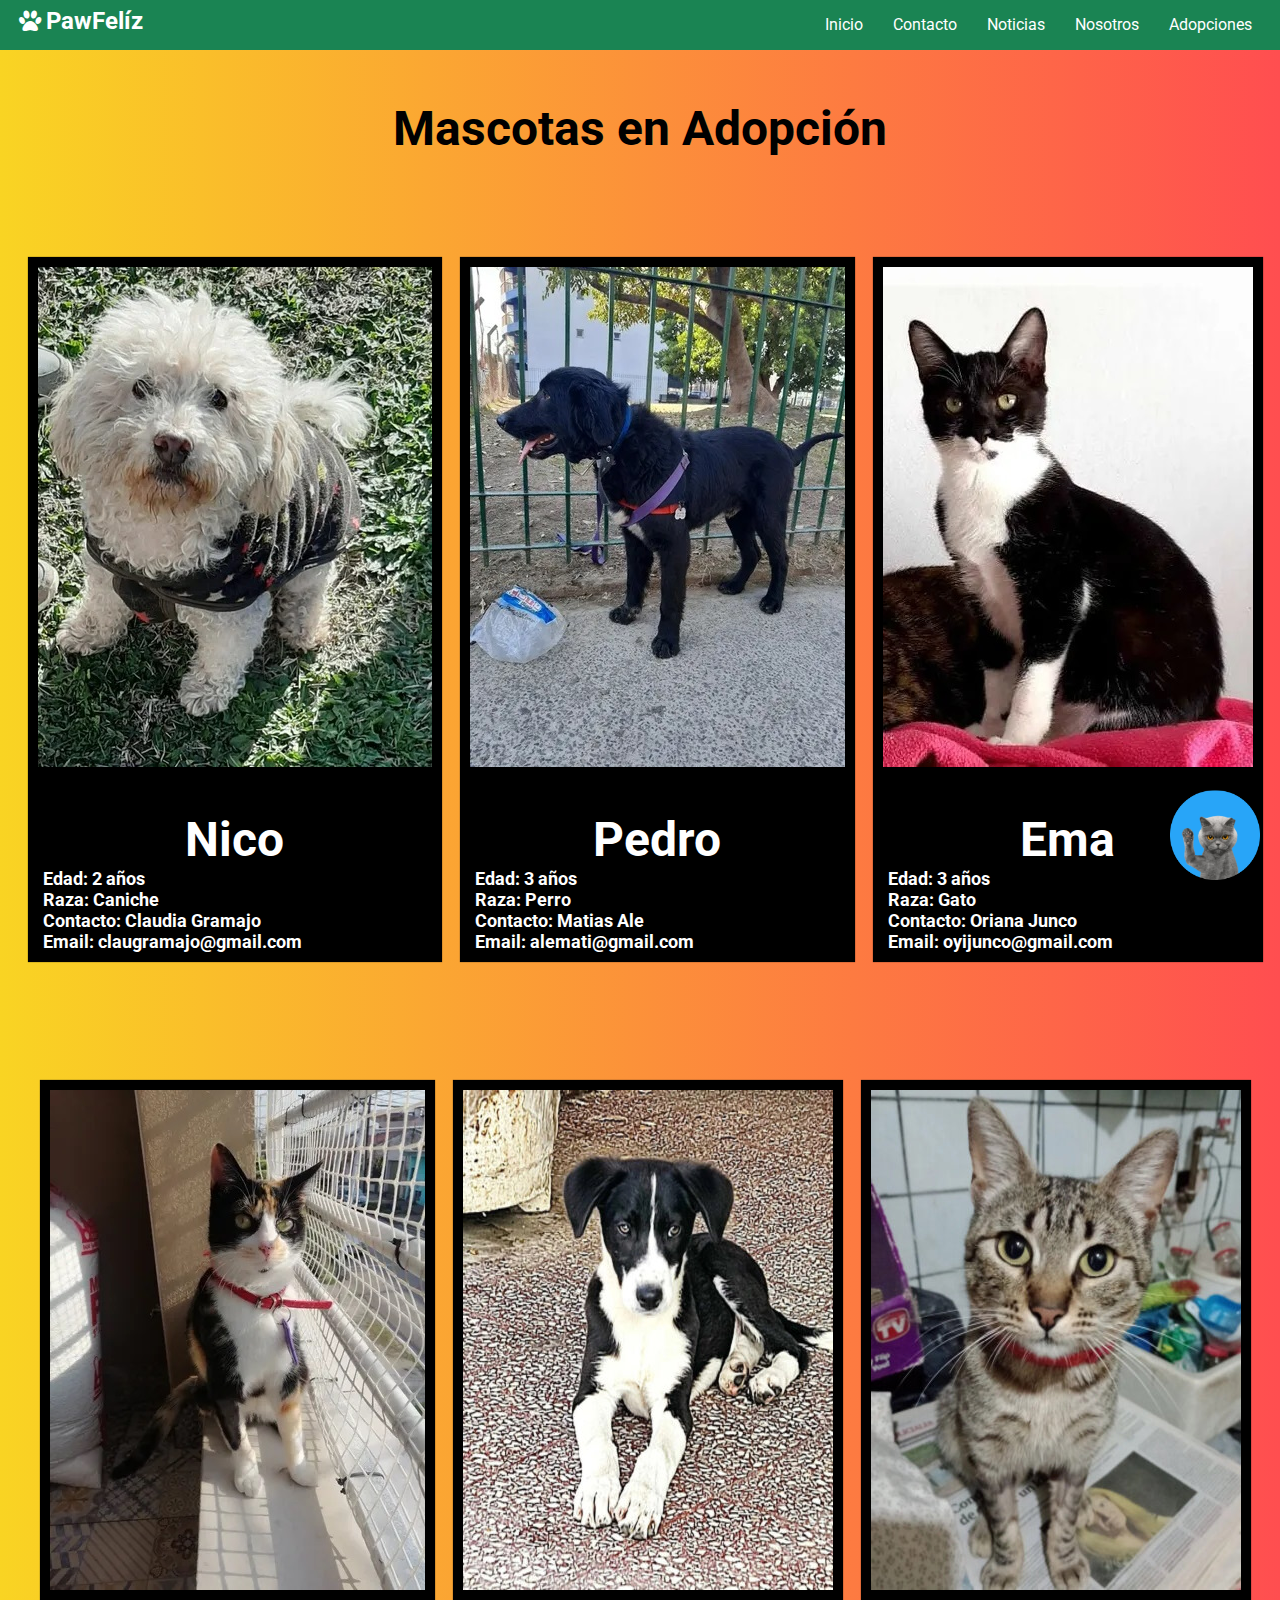
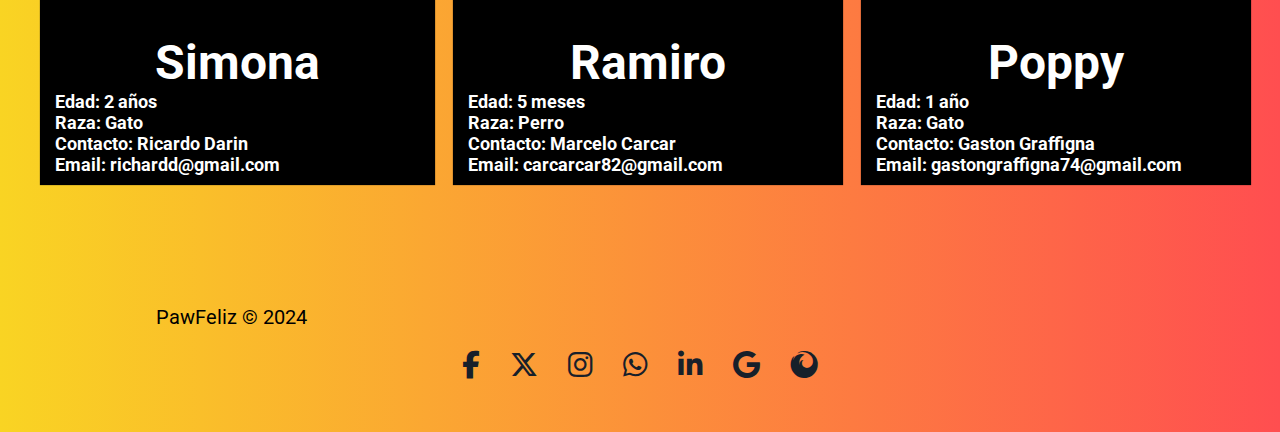
<file: grupo04_pawfeliz-master/adopciones.html>
<!DOCTYPE html>
<html lang="es">
<head>
    <meta charset="UTF-8">
    <meta http-equiv="X-UA-Compatible" content="IE=edge">
    <meta name="viewport" content="width=device-width, initial-scale=1.0">
    <link rel="stylesheet" href="https://cdnjs.cloudflare.com/ajax/libs/font-awesome/6.5.0/css/all.min.css">
    <link rel="stylesheet" href="css/estilo.css">
    <link rel="stylesheet" href="css/menu.css">
    <link rel="stylesheet" href="css/fontello.css">
    <link rel="stylesheet" href="css/adopcion.css">
    <link rel="stylesheet" href="css/footer.css">
    <title>Adopciones</title>
</head>
<body>
    <header>
        <div class="contenido">
            <h1 class="icon-paw">PawFelíz</h1>
            <input type="checkbox" id="btn-menu">
            <label class="icon-menu" for="btn-menu"></label>
            <nav class="menu">
                <ul>
                    <li><a href="index.html">Inicio</a></li>
                    <li><a href="contacto.html">Contacto</a></li>
                    <li><a href="comprar.html">Noticias</a></li>
                    <li><a href="nosotros.html">Nosotros</a></li>
                    <li><a href="adopciones.html">Adopciones</a></li>
                </ul>
            </nav>
        </div>
    </header>
    <div>
        <h2>Mascotas en Adopción</h2>
    </div>
    <main></main>
  
    <script src="api/script.js"></script>

    <style>
        .chatbot-container {
        position: fixed;
        bottom: 20px;
        right: 20px;
        z-index: 1000;
        display: flex;
        flex-direction: column;
        align-items: flex-end;
    }

    .chatbot-icon {
        width: 90px;
        height: 90px;
        background: url('imagenes/gatitochatbot.png') no-repeat center;
        background-size: contain;
        cursor: pointer;
    }

    .chatbot-iframe {
        width: 450px;
        height: 430px;
        display: none;
        border: none;
        autoline: none;
        position: relative;
    }

    .close-chatbot {
        display: none;
        position: absolute;
        top: 10px;
        right: 10px;
        background: #ff9800;
        border: none;
        color: #fff;
        padding: 5px 10px;
        cursor: pointer;
        font-size: 16px;
        border-radius: 5px;
    }

    .chatbot-container.expanded .chatbot-iframe {
        display: block;
    }

    .chatbot-container.expanded .chatbot-icon {
        display: none;
    }

    .chatbot-container.expanded .close-chatbot {
        display: block;
    }

    </style>

    <div class="chatbot-container">
        <div class="chatbot-icon" onclick="toggleChatbot()"></div>
        <iframe
                class="chatbot-iframe"
                allow="microphone;"
                src="https://console.dialogflow.com/api-client/demo/embedded/af4e545c-d406-4a25-af26-d23cec7442c5">
        </iframe>
        <button class="close-chatbot" onclick="toggleChatbot()">Cerrar</button>
    </div>

    <script src="js/chatbot.js"></script>
    
    <footer>
        <div class="contenedor">
            <p class="copy">PawFeliz &copy; 2024</p>
            <div class="redes">
                <ul>
                    <li><a href="#"><i class="fab fa-facebook-f"></i></a></li>
                    <li><a href="#"><i class="fab fa-x-twitter"></i></a></li> <!-- Nuevo ícono de Twitter -->
                    <li><a href="#"><i class="fab fa-instagram"></i></a></li>
                    <li><a href="#"><i class="fab fa-whatsapp"></i></a></li>
                    <li><a href="#"><i class="fab fa-linkedin-in"></i></a></li>
                    <li><a href="#"><i class="fab fa-google"></i></a></li>
                    <li><a href="#"><i class="fab fa-firefox"></i></a></li>
                </ul>
            </div>
        </div>
    </footer>
</body>
</html>
</file>
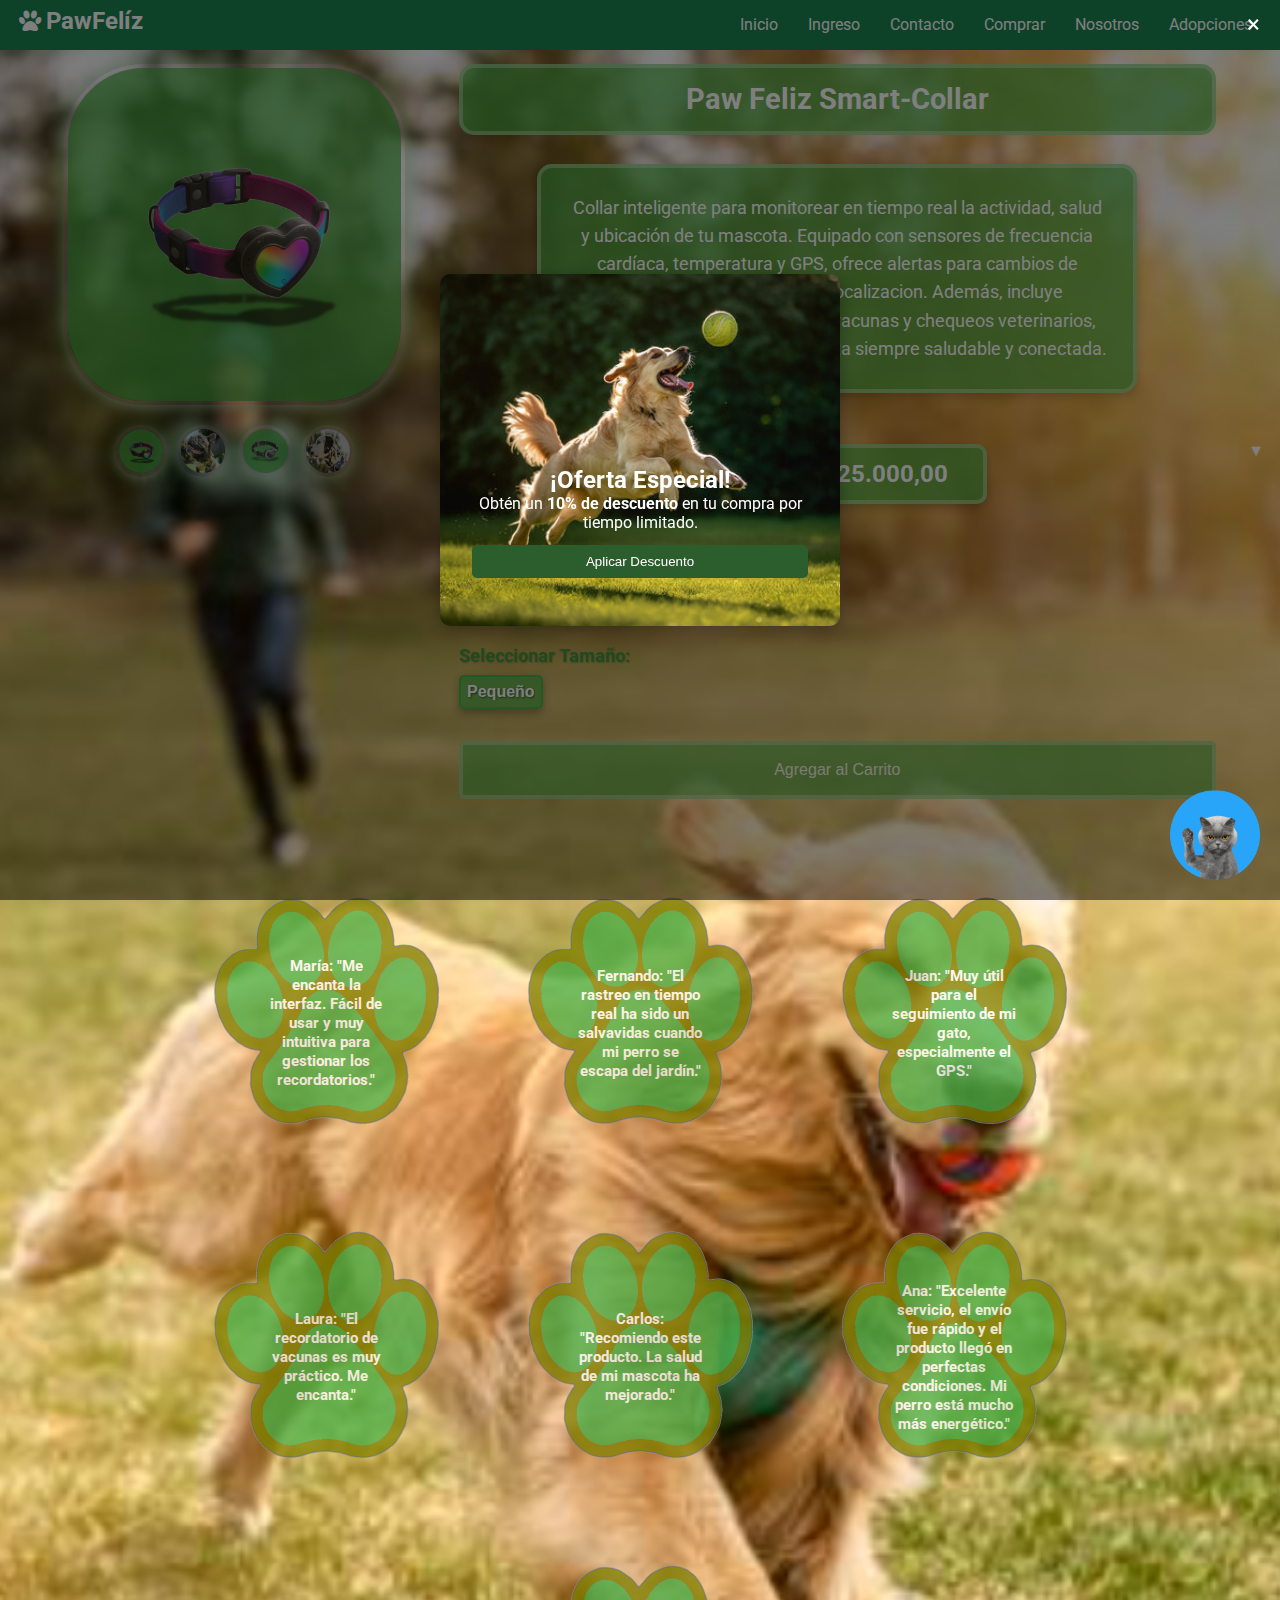
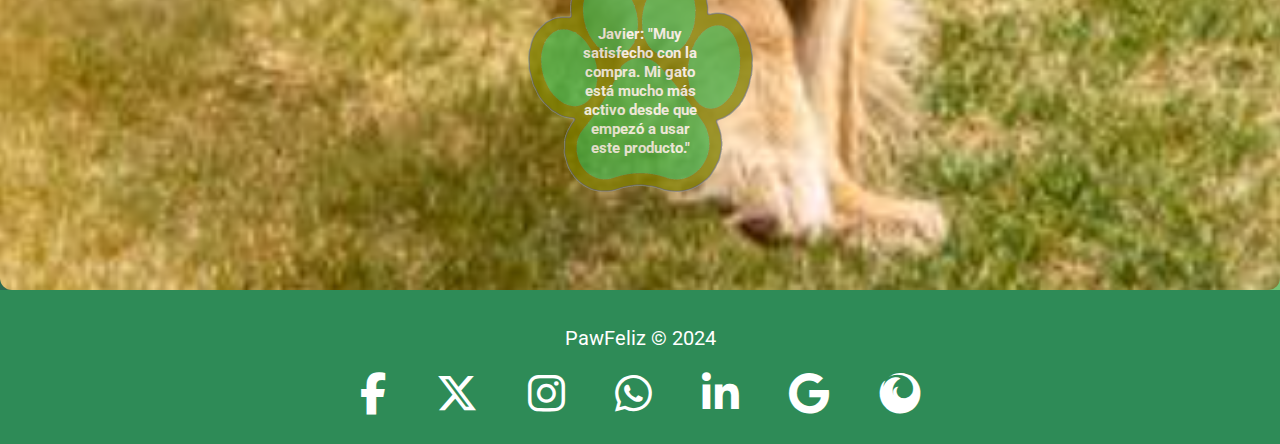
<file: grupo04_pawfeliz-master/comprar.html>
<!DOCTYPE html>
<html lang="en">
  <head>
    <meta charset="UTF-8" />
    <meta http-equiv="X-UA-Compatible" content="IE=edge" />
    <meta name="viewport" content="width=device-width, initial-scale=1.0" />
    <link
      rel="stylesheet"
      href="https://cdnjs.cloudflare.com/ajax/libs/font-awesome/6.5.0/css/all.min.css"
    />
    <link rel="stylesheet" href="css/estilo.css" />
    <link rel="stylesheet" href="css/menu.css" />
    <link rel="stylesheet" href="css/fontello.css" />
    <link rel="stylesheet" href="css/comprar.css" />
    <!-- pagina de noticias reemplazada cambios-->
    <link rel="stylesheet" href="css/footer.css" />

    <title>Comprar</title>
  </head>
  <body>
    <header>
      <div class="contenido">
        <h1 class="icon-paw">PawFelíz</h1>
        <input type="checkbox" id="btn-menu" />
        <label class="icon-menu" for="btn-menu"></label>
        <nav class="menu">
          <ul>
            <li><a href="index.html">Inicio</a></li>
            <li><a href="ingreso.html">Ingreso</a></li>
            <li><a href="contacto.html">Contacto</a></li>
            <li><a href="Comprar.html">Comprar</a></li>
            <li><a href="nosotros.html">Nosotros</a></li>
            <li><a href="adopciones.html">Adopciones</a></li>
          </ul>
        </nav>
      </div>
    </header>

    <main>
      <section class="product">
        <div class="product-image">
          <!--imagen central y thumbnails -->
          <img
            class="img1"
            id="main-image"
            src="imagenes/SmartCollar.png"
            alt="foto1"
          />
          <div id="image-modal" class="modal">
            <span class="close-button">&times;</span>
            <img
              id="modal-image"
              class="modal-content"
              alt="Imagen ampliada del producto"
            />
          </div>
          <div class="thumbnail-container">
            <img
              class="thumbnail"
              src="imagenes/SmartCollar.png"
              alt="thumbnail1"
            />
            <img
              class="thumbnail"
              src="imagenes/SmartcollarAmarillo.png"
              alt="thumbnail2"
            />
            <img
              class="thumbnail"
              src="imagenes/SmartCollar2.png"
              alt="thumbnail3"
            />
            <img
              class="thumbnail"
              src="imagenes/SmartcollarAzul.png"
              alt="thumbnail4"
            />
          </div>
        </div>

        <!-- Ventana popup de descuento-->
        <div id="discount-modal" class="modal">
          <div class="modal-content-discount">
            <span class="close-button">&times;</span>
            <h2>¡Oferta Especial!</h2>
            <p>
              Obtén un <strong>10% de descuento</strong> en tu compra por tiempo
              limitado.
            </p>
            <button id="apply-discount" class="confirm-button">
              <!-- boton que devuelve una confirmacion -->
              Aplicar Descuento
            </button>
          </div>
        </div>

        <div class="product-details">
          <!-- titlo y descripcion del producto a vender -->
          <h2>Paw Feliz Smart-Collar</h2>
          <p class="product-description">
            Collar inteligente para monitorear en tiempo real la actividad,
            salud y ubicación de tu mascota. Equipado con sensores de frecuencia
            cardíaca, temperatura y GPS, ofrece alertas para cambios de apetito,
            signos vitales y geolocalizacion. Además, incluye recordatorios
            automáticos para vacunas y chequeos veterinarios, ayudando a
            mantener a tu mascota siempre saludable y conectada.
          </p>
          <div class="price">Precio: $125.000,00</div>

          <!-- Selección de Color (cada seleccion cambia la imagen grande)-->
          <div class="color-selection">
            <label for="colors">Seleccionar Color:</label>
            <div class="color-options">
              <button
                class="color-option"
                style="background-color: rgb(94, 82, 82)"
                data-color="gris"
                aria-label="Seleccionar color Gris"
              ></button>
              <button
                class="color-option"
                style="background-color: rgb(155, 59, 158)"
                data-color="mix"
                aria-label="Seleccionar color Mix"
              ></button>
              <button
                class="color-option"
                style="background-color: rgb(250, 253, 70)"
                data-color="amarillo"
                aria-label="Seleccionar color Amarillo"
              ></button>
              <button
                class="color-option"
                style="background-color: rgb(15, 94, 240)"
                data-color="azul"
                aria-label="Seleccionar color Azul"
              ></button>
            </div>
          </div>

          <!-- Selección de Tamaño -->
          <div class="size-selection">
            <label for="sizes">Seleccionar Tamaño:</label>
            <div class="select-container">
              <select id="sizes">
                <option value="pequeño">Pequeño</option>
                <option value="mediano">Mediano</option>
                <option value="grande">Grande</option>
              </select>
            </div>
          </div>

          <!-- Botón de Agregar al Carrito (dispara ventana de confirmacion de compra)-->
          <button class="add-to-cart">Agregar al Carrito</button>

          <!-- Ventana Modal form para cargar datos y resumen de compra y calculo de envio por prov-->
          <div id="cart-modal" class="modal">
            <div class="modal-content-cart">
              <span class="close-button">&times;</span>
              <h2>Resumen de Compra</h2>
              <p>Total: $125.000,00</p>

              <!-- Formulario de Envío -->
              <form id="shipping-form">
                <label for="province">Provincia:</label>
                <input type="text" id="province" name="province" required />

                <label for="zone">Zona:</label>
                <input type="text" id="zone" name="zone" required />

                <label for="locality">Localidad:</label>
                <input type="text" id="locality" name="locality" required />

                <label for="cp">Código Postal:</label>
                <input type="text" id="cp" name="cp" required />

                <label for="phone">Teléfono:</label>
                <input type="text" id="phone" name="phone" required />

                <!-- Métodos de Pago -->
                <h3>Método de Pago</h3>
                <div class="payment-methods">
                  <img
                    src="imagenes/visa.png"
                    alt="Método de pago: Visa"
                    class="payment-thumbnail"
                  />
                  <img
                    src="imagenes/mastercard.png"
                    alt="Método de pago: MasterCard"
                    class="payment-thumbnail"
                  />
                  <img
                    src="imagenes/paypal.png"
                    alt="Método de pago: PayPal"
                    class="payment-thumbnail"
                  />
                  <img
                    src="imagenes/transferencia.png"
                    alt="Método de pago: Transferencia bancaria"
                    class="payment-thumbnail"
                  />
                </div>

                <button type="submit" class="confirm-button">
                  Confirmar Compra
                </button>
                <p></p>
              </form>
            </div>
          </div>
        </div>
      </section>

      <!-- reviews de clientes -->
      <div class="customer-reviews">
        <div class="review-container">
          <div class="review">
            <div class="review-text">
              <p>
                <strong>María:</strong> "Me encanta la interfaz. Fácil de usar y
                muy intuitiva para gestionar los recordatorios."
              </p>
            </div>
          </div>

          <div class="review">
            <div class="review-text">
              <p>
                <strong>Fernando:</strong> "El rastreo en tiempo real ha sido un
                salvavidas cuando mi perro se escapa del jardín."
              </p>
            </div>
          </div>

          <div class="review">
            <div class="review-text">
              <p>
                <strong>Juan:</strong> "Muy útil para el seguimiento de mi gato,
                especialmente el GPS."
              </p>
            </div>
          </div>
          <div class="review">
            <div class="review-text">
              <p>
                <strong>Laura:</strong> "El recordatorio de vacunas es muy
                práctico. Me encanta."
              </p>
            </div>
          </div>
          <div class="review">
            <div class="review-text">
              <p>
                <strong>Carlos:</strong> "Recomiendo este producto. La salud de
                mi mascota ha mejorado."
              </p>
            </div>
          </div>
          <div class="review">
            <div class="review-text">
              <p>
                <strong>Ana:</strong> "Excelente servicio, el envío fue rápido y
                el producto llegó en perfectas condiciones. Mi perro está mucho
                más energético."
              </p>
            </div>
          </div>

          <div class="review">
            <div class="review-text">
              <p>
                <strong>Javier:</strong> "Muy satisfecho con la compra. Mi gato
                está mucho más activo desde que empezó a usar este producto."
              </p>
            </div>
          </div>
        </div>
      </div>
    </main>

    <style>
      .chatbot-container {
        position: fixed;
        bottom: 20px;
        right: 20px;
        z-index: 1000;
        display: flex;
        flex-direction: column;
        align-items: flex-end;
      }

      .chatbot-icon {
        width: 90px;
        height: 90px;
        background: url("imagenes/gatitochatbot.png") no-repeat center;
        background-size: contain;
        cursor: pointer;
      }

      .chatbot-iframe {
        width: 450px;
        height: 430px;
        display: none;
        border: none;
        autoline: none;
        position: relative;
      }

      .close-chatbot {
        display: none;
        position: absolute;
        top: 10px;
        right: 10px;
        background: #ff9800;
        border: none;
        color: #fff;
        padding: 5px 10px;
        cursor: pointer;
        font-size: 16px;
        border-radius: 5px;
      }

      .chatbot-container.expanded .chatbot-iframe {
        display: block;
      }

      .chatbot-container.expanded .chatbot-icon {
        display: none;
      }

      .chatbot-container.expanded .close-chatbot {
        display: block;
      }
    </style>

    <div class="chatbot-container">
      <div class="chatbot-icon" onclick="toggleChatbot()"></div>
      <iframe
        class="chatbot-iframe"
        allow="microphone;"
        src="https://console.dialogflow.com/api-client/demo/embedded/af4e545c-d406-4a25-af26-d23cec7442c5"
      >
      </iframe>
      <button class="close-chatbot" onclick="toggleChatbot()">Cerrar</button>
    </div>

    <footer class="footer-compras">
      <div class="contenedor">
        <p class="copy">PawFeliz &copy; 2024</p>
        <div class="redes">
          <ul>
            <li>
              <a href="#"><i class="fab fa-facebook-f"></i></a>
            </li>
            <li>
              <a href="#"><i class="fab fa-x-twitter"></i></a>
            </li>
            <li>
              <a href="#"><i class="fab fa-instagram"></i></a>
            </li>
            <li>
              <a href="#"><i class="fab fa-whatsapp"></i></a>
            </li>
            <li>
              <a href="#"><i class="fab fa-linkedin-in"></i></a>
            </li>
            <li>
              <a href="#"><i class="fab fa-google"></i></a>
            </li>
            <li>
              <a href="#"><i class="fab fa-firefox"></i></a>
            </li>
          </ul>
        </div>
      </div>
    </footer>
  </body>
  <script src="js/chatbot.js"></script>
  <script src="js/comprar.js"></script>
  
</html>
</file>
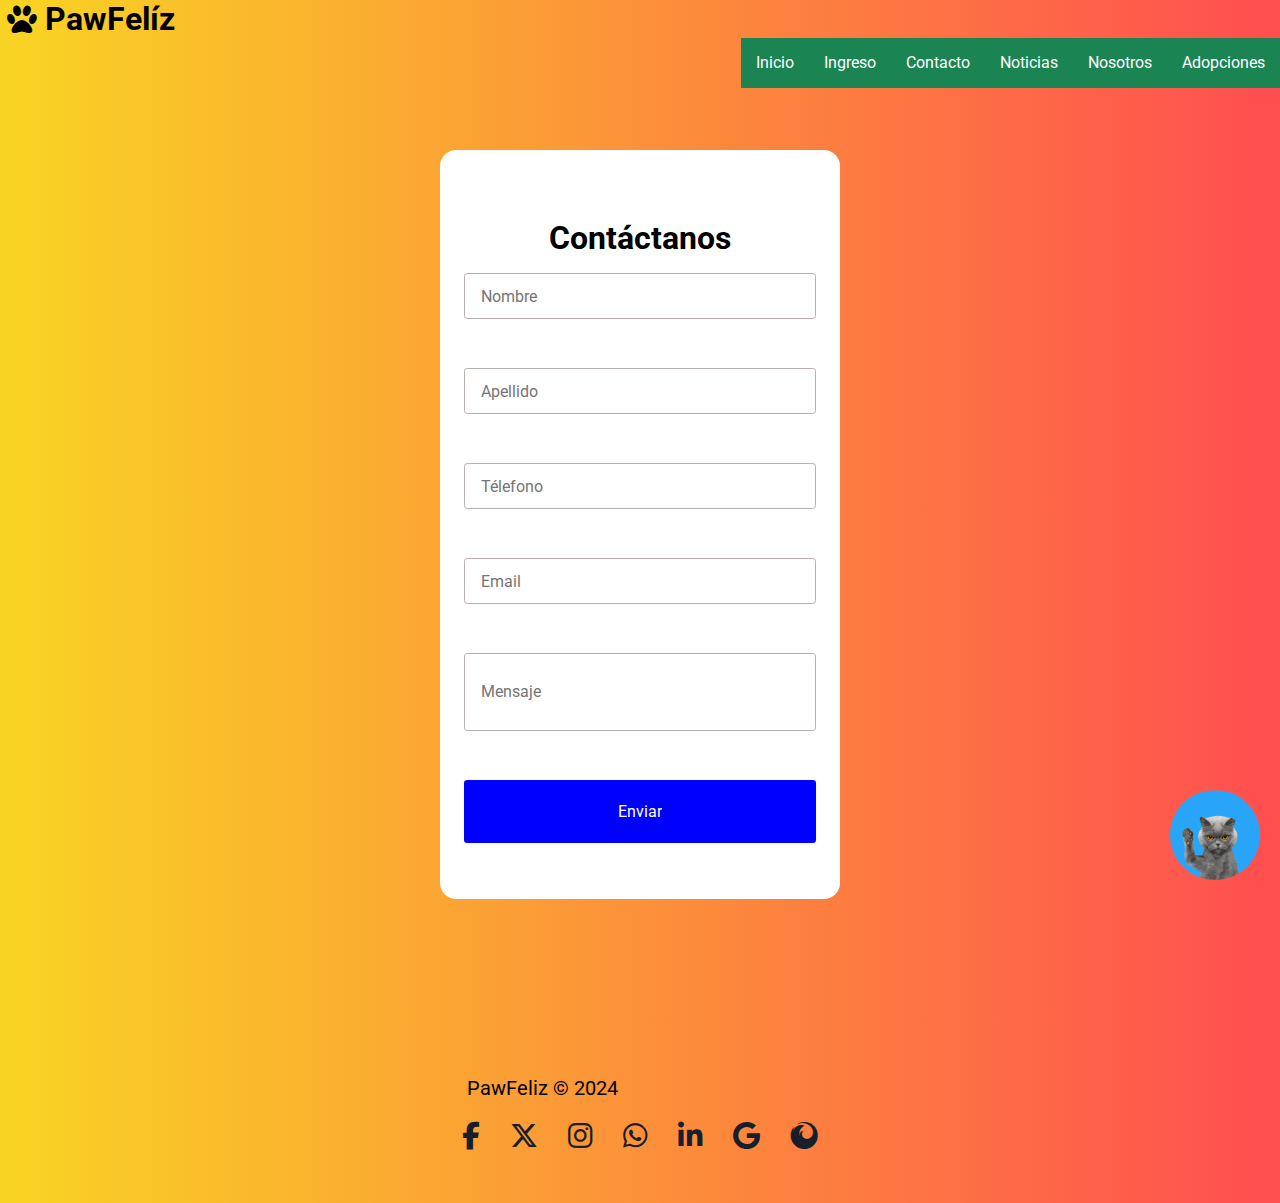
<file: grupo04_pawfeliz-master/contacto.html>
<!DOCTYPE html>
<html lang="es">
<head>
    <meta charset="UTF-8">
    <meta http-equiv="X-UA-Compatible" content="IE=edge">
    <meta name="viewport" content="width=device-width, initial-scale=1.0">
    <link rel="stylesheet" href="https://cdnjs.cloudflare.com/ajax/libs/font-awesome/6.5.0/css/all.min.css">
    <link rel="stylesheet" href="css/contacto.css">
    <link rel="stylesheet" href="css/menu.css">
    <link rel="stylesheet" href="css/fontello.css">

    <link rel="stylesheet" href="css/footer.css">
    <title>Contacto</title>
</head>
<body>
    <header>
        <div class="contenido">
            <h1 class="icon-paw">PawFelíz</h1>
            <input type="checkbox" id="btn-menu">
            <label class="icon-menu" for="btn-menu"></label>
            <nav class="menu">
                <ul>
                    <li><a href="index.html">Inicio</a></li>
                    <li><a href="ingreso.html">Ingreso</a></li>
                    <li><a href="contacto.html">Contacto</a></li>
                    <li><a href="comprar.html">Noticias</a></li>
                    <li><a href="nosotros.html">Nosotros</a></li>
                    <li><a href="adopciones.html">Adopciones</a></li>
                </ul>
            </nav>
        </div>
    </header>

    <main>
        <form id="form" class="form" action="https://formspree.io/f/mjvzggpn" method="POST">
            <div class="form__container">
                <h2 class="form__title">Contáctanos</h2>
                <input name="nombre" required id="nombre" type="text" class="form__input" placeholder="Nombre">
                <p class="text-danger d-none" id="alertNombre"></p>
            </div>
            <div class="form__container">
                <input name="apellido" required id="apellido" type="text" class="form__input" placeholder="Apellido">
                <p class="text-danger d-none" id="alertApellido"></p>
            </div>
            <div class="form__container">
                <input class="form__input" type="text" name="telefono" placeholder="Télefono" id="telefono" autocomplete="off">
                <p class="text-danger d-none" id="alertTelefono"></p>
            </div>
            <div class="form__container">
                <input name="email" required id="email" type="email" class="form__input" placeholder="Email">
                    <p class="text-danger d-none" id="alertEmail"></p>
            </div>
            <div class="form__container">
                <input name="mensaje" required id="mensaje" type="mensaje" class="form__input form__input--message" placeholder="Mensaje">
                    <p class="text-danger d-none" id="alertMensaje"></p>
            </div>            
            <div class="form__cta">
                <input type="submit" value="Enviar" class="form__cta">
            </div>
        </form>
        <div class="alert-success d-none" id="alertSuccess"></div>

    </main>


    <style>
        .chatbot-container {
        position: fixed;
        bottom: 20px;
        right: 20px;
        z-index: 1000;
        display: flex;
        flex-direction: column;
        align-items: flex-end;
    }

    .chatbot-icon {
        width: 90px;
        height: 90px;
        background: url('imagenes/gatitochatbot.png') no-repeat center;
        background-size: contain;
        cursor: pointer;
    }

    .chatbot-iframe {
        width: 450px;
        height: 430px;
        display: none;
        border: none;
        autoline: none;
        position: relative;
    }

    .close-chatbot {
        display: none;
        position: absolute;
        top: 10px;
        right: 10px;
        background: #ff9800;
        border: none;
        color: #fff;
        padding: 5px 10px;
        cursor: pointer;
        font-size: 16px;
        border-radius: 5px;
    }

    .chatbot-container.expanded .chatbot-iframe {
        display: block;
    }

    .chatbot-container.expanded .chatbot-icon {
        display: none;
    }

    .chatbot-container.expanded .close-chatbot {
        display: block;
    }

    </style>

    <div class="chatbot-container">
        <div class="chatbot-icon" onclick="toggleChatbot()"></div>
        <iframe
                class="chatbot-iframe"
                allow="microphone;"
                src="https://console.dialogflow.com/api-client/demo/embedded/af4e545c-d406-4a25-af26-d23cec7442c5">
        </iframe>
        <button class="close-chatbot" onclick="toggleChatbot()">Cerrar</button>
    </div>

    <script src="js/chatbot.js"></script>


    <footer>
        <div class="contenedor">
            <p class="copy">PawFeliz &copy; 2024</p>
            <div class="redes">
                <ul>
                    <li><a href="#"><i class="fab fa-facebook-f"></i></a></li>
                    <li><a href="#"><i class="fab fa-x-twitter"></i></a></li> <!-- Nuevo ícono de Twitter -->
                    <li><a href="#"><i class="fab fa-instagram"></i></a></li>
                    <li><a href="#"><i class="fab fa-whatsapp"></i></a></li>
                    <li><a href="#"><i class="fab fa-linkedin-in"></i></a></li>
                    <li><a href="#"><i class="fab fa-google"></i></a></li>
                    <li><a href="#"><i class="fab fa-firefox"></i></a></li>
                </ul>
            </div>
        </div>
    </footer>
        <script src="js/formulario.js"></script>
</body>
</html>
</file>
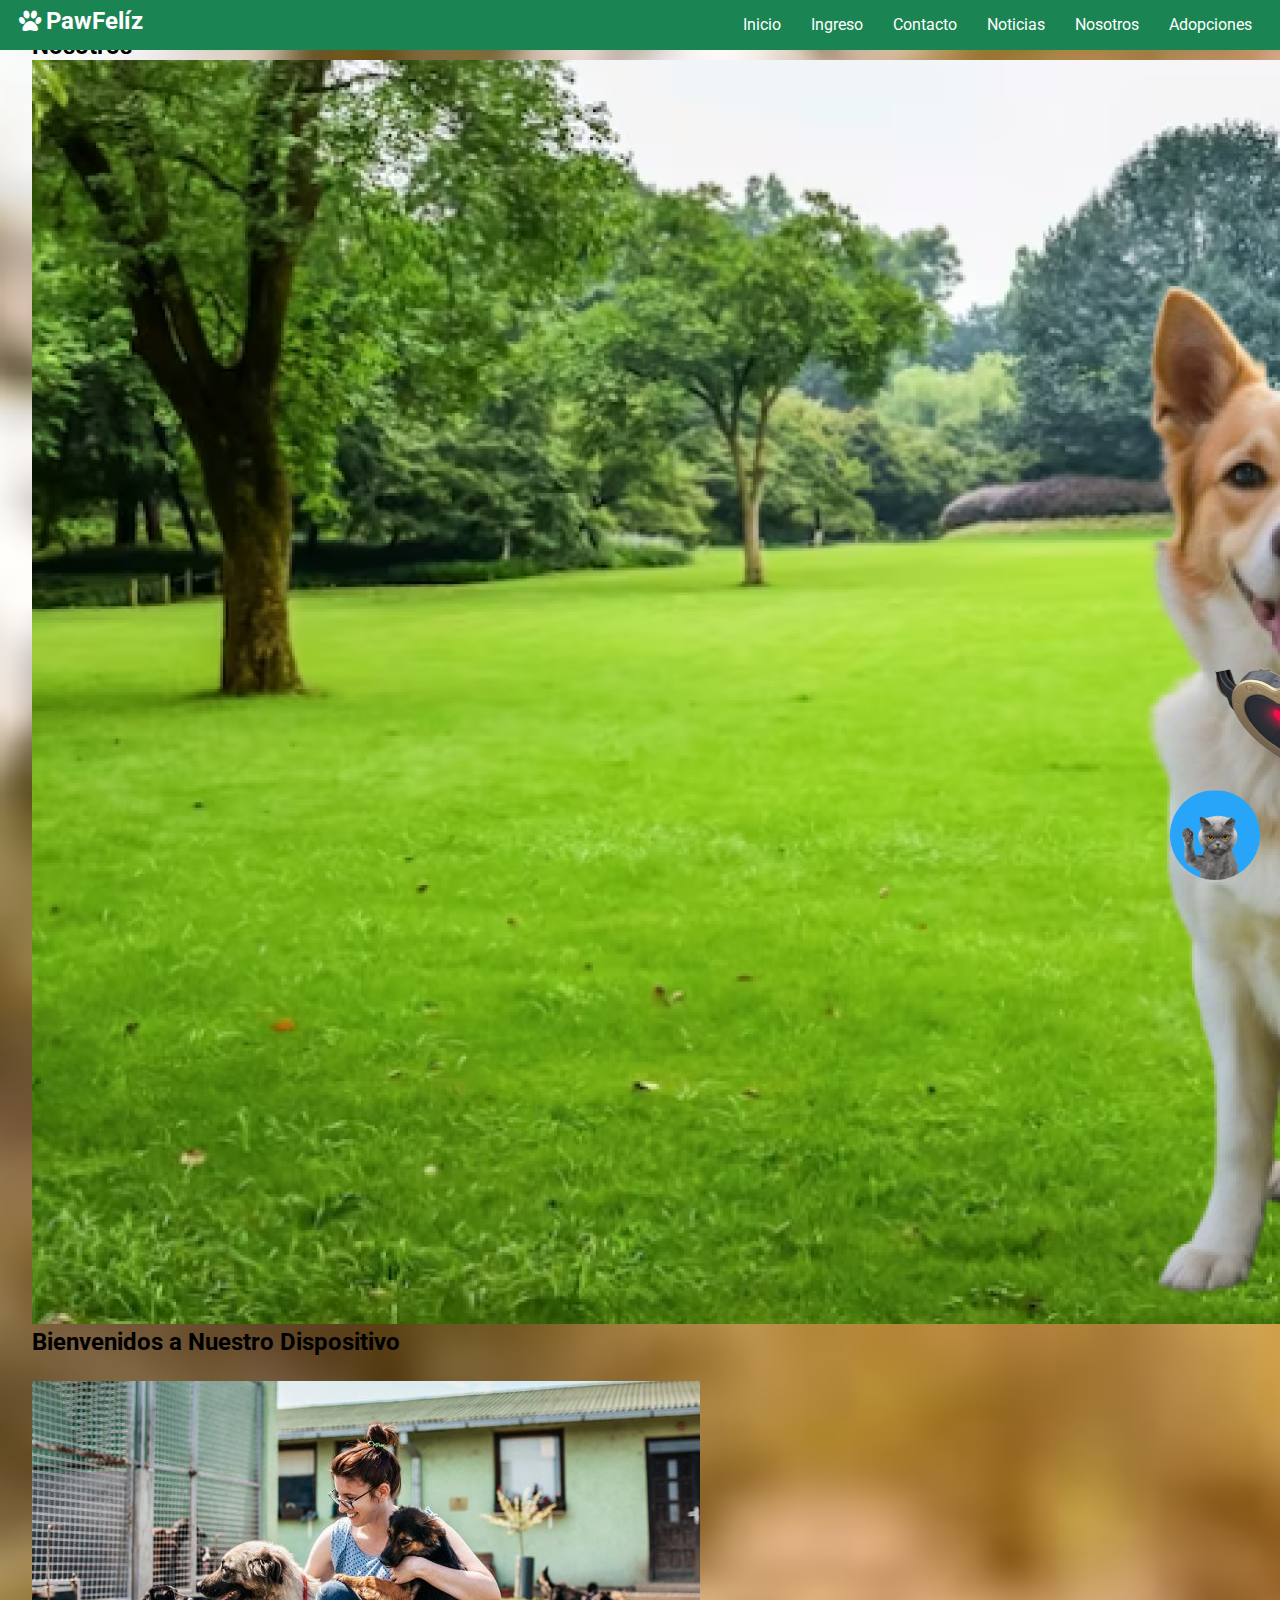
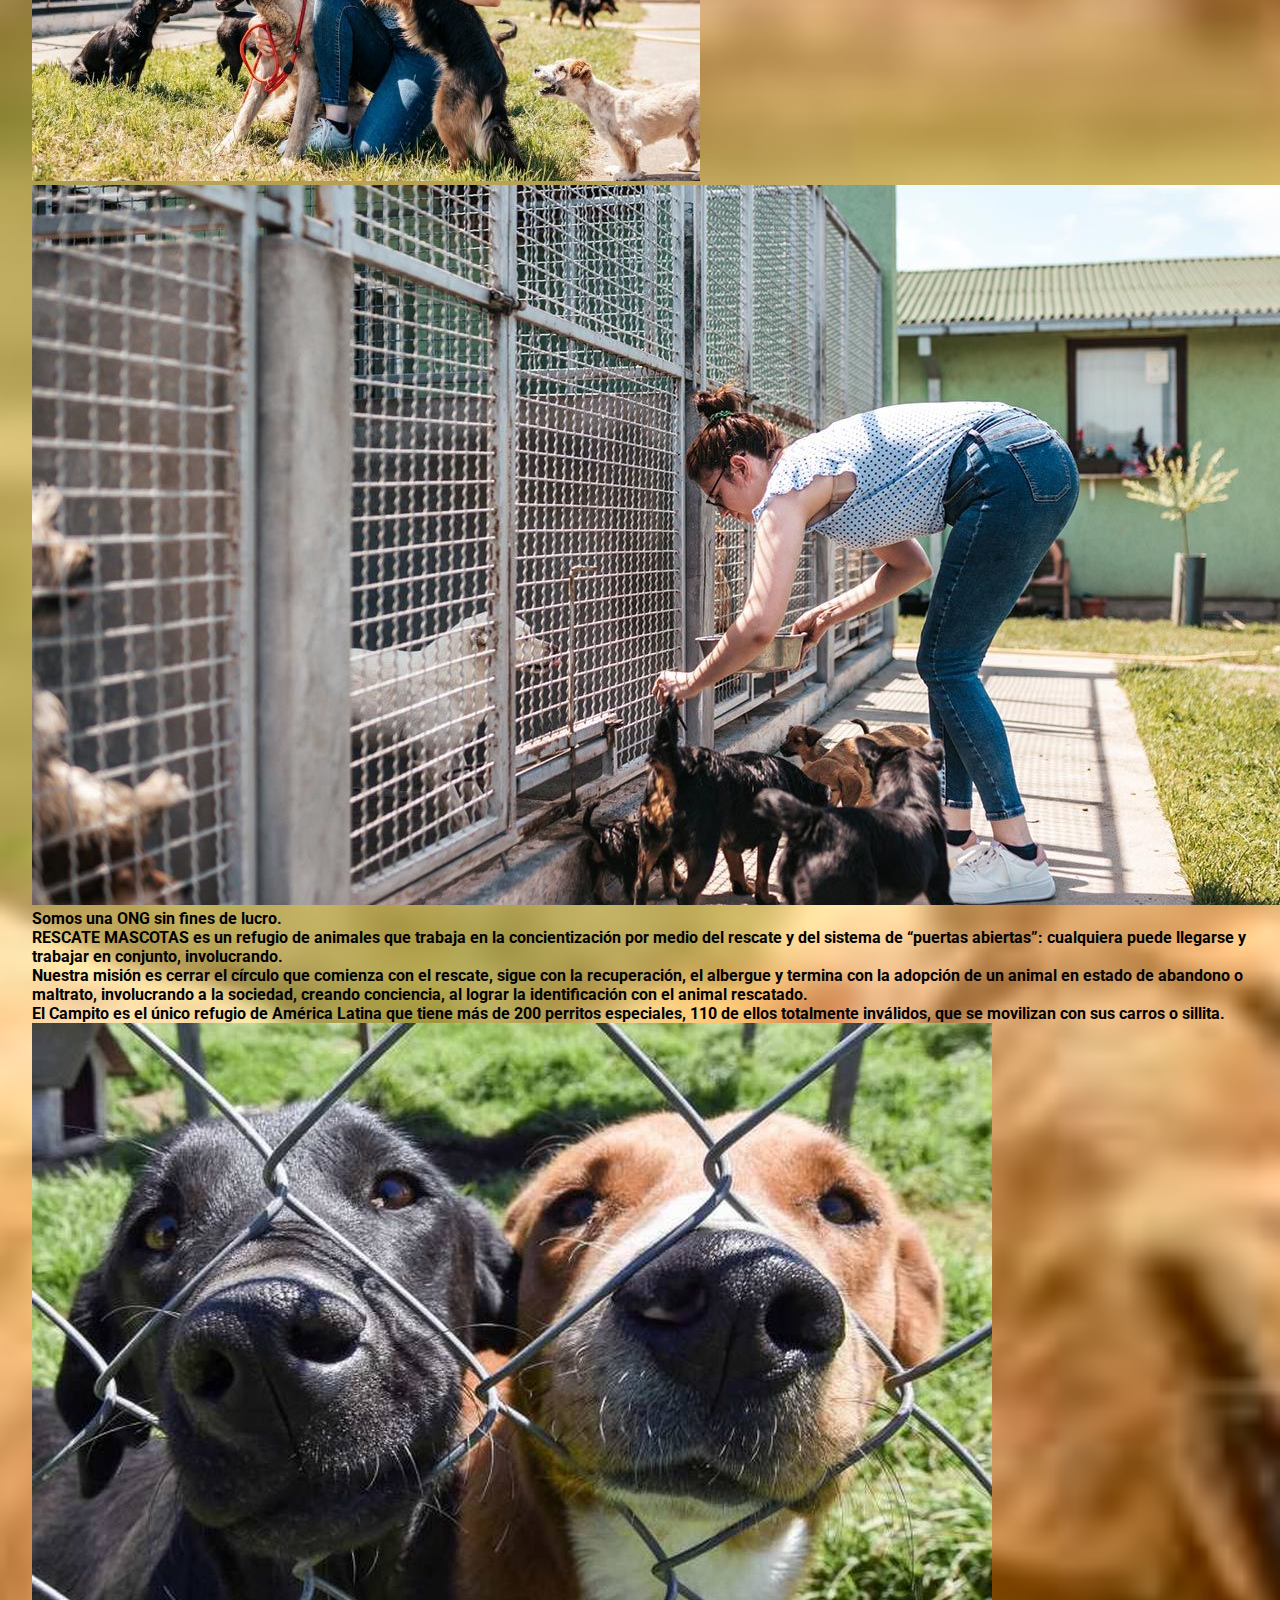
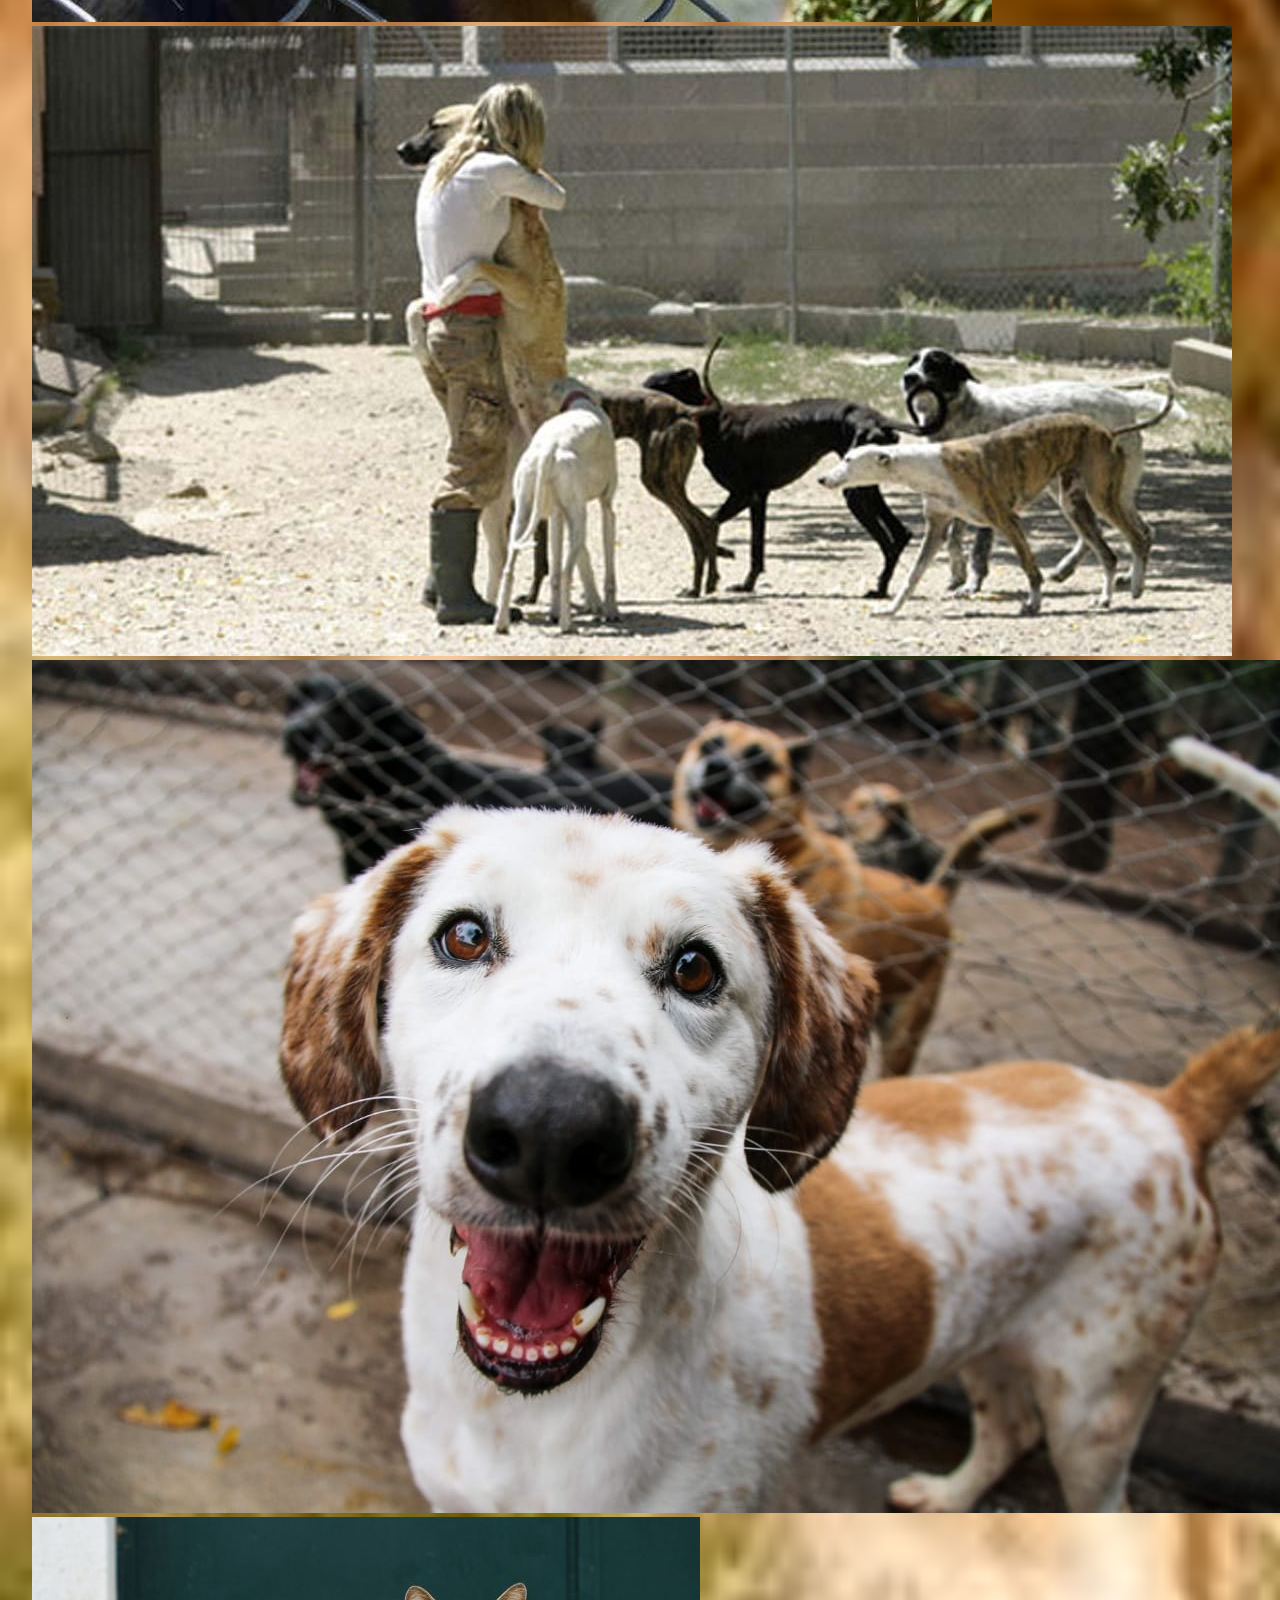
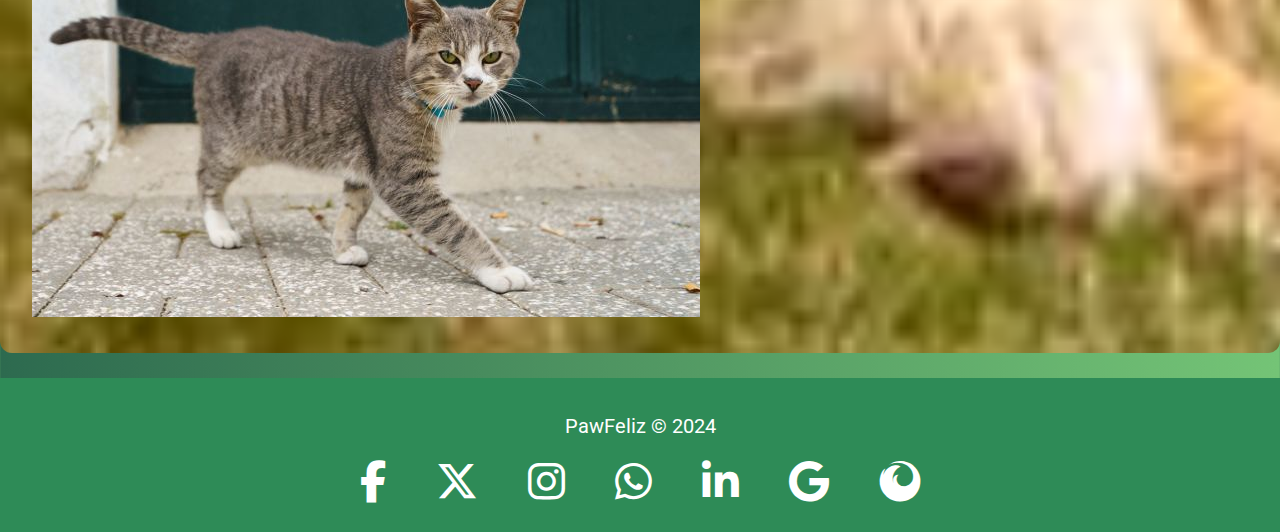
<file: grupo04_pawfeliz-master/nosotros.html>
<!DOCTYPE html>
<html lang="es">
<head>
    <meta charset="UTF-8">
    <meta http-equiv="X-UA-Compatible" content="IE=edge">
    <meta name="viewport" content="width=device-width, initial-scale=1.0">
    <link rel="stylesheet" href="https://cdnjs.cloudflare.com/ajax/libs/font-awesome/6.5.0/css/all.min.css">
    <link rel="stylesheet" href="css/estilo.css">
    <link rel="stylesheet" href="css/menu.css">
    <link rel="stylesheet" href="css/fontello.css">
    <link rel="stylesheet" href="css/comprar.css">
    <link rel="stylesheet" href="css/footer.css">
    <title>Nosotros</title>
</head>
<body>
    <header>
        <div class="contenido">
            <h1 class="icon-paw">PawFelíz</h1>
            <input type="checkbox" id="btn-menu">
            <label class="icon-menu" for="btn-menu"></label>
            <nav class="menu">
                <ul>
                    <li><a href="index.html">Inicio</a></li>
                    <li><a href="ingreso.html">Ingreso</a></li>
                    <li><a href="contacto.html">Contacto</a></li>
                    <li><a href="noticias.html">Noticias</a></li>
                    <li><a href="comprar.html">Nosotros</a></li>
                    <li><a href="adopciones.html">Adopciones</a></li>
                </ul>
            </nav>
        </div>
    </header>
    <main>
        <h1>Nosotros</h1>
    <section>      
        <div class="contenedor4">
            <img src="imagenes/fondoperro.png" alt="fondo">
            <h2>Bienvenidos a Nuestro Dispositivo</h2>
        </div>
    </section>  

       <div class="grid">
            <img id="item1" src="imagenes/nos1.jpg" alt="foto1">
            <img id="item2" src="imagenes/nos2.jpg" alt="foto2"> 
            <div id="item3">
                <p><b>Somos una ONG sin fines de lucro.<br>RESCATE MASCOTAS es un refugio de animales que trabaja en la concientización por medio del rescate y del sistema de “puertas abiertas”: cualquiera puede llegarse y trabajar en conjunto, involucrando.<br> Nuestra misión es cerrar el círculo que comienza con el rescate, sigue con la recuperación, el albergue y termina con la adopción de un animal en estado de abandono o maltrato, involucrando a la sociedad, creando conciencia, al lograr la identificación con el animal rescatado.<br> El Campito es el único refugio de América Latina que tiene más de 200 perritos especiales, 110 de ellos totalmente inválidos, que se movilizan con sus carros o sillita.</b></p>
            </div>
            <img id="item4" src="imagenes/nos3.jpg" alt="foto3">  
            <img id="item5" src="imagenes/nos4.jpg" alt="foto4">  
            <img id="item6" src="imagenes/nos5.jpg" alt="foto5">
            <img id="item7" src="imagenes/nos6.jpg" alt="foto7">
        </div>

    </main>

    <style>
        .chatbot-container {
        position: fixed;
        bottom: 20px;
        right: 20px;
        z-index: 1000;
        display: flex;
        flex-direction: column;
        align-items: flex-end;
    }

    .chatbot-icon {
        width: 90px;
        height: 90px;
        background: url('imagenes/gatitochatbot.png') no-repeat center;
        background-size: contain;
        cursor: pointer;
    }

    .chatbot-iframe {
        width: 450px;
        height: 430px;
        display: none;
        border: none;
        autoline: none;
        position: relative;
    }

    .close-chatbot {
        display: none;
        position: absolute;
        top: 10px;
        right: 10px;
        background: #ff9800;
        border: none;
        color: #fff;
        padding: 5px 10px;
        cursor: pointer;
        font-size: 16px;
        border-radius: 5px;
    }

    .chatbot-container.expanded .chatbot-iframe {
        display: block;
    }

    .chatbot-container.expanded .chatbot-icon {
        display: none;
    }

    .chatbot-container.expanded .close-chatbot {
        display: block;
    }

    </style>

    <div class="chatbot-container">
        <div class="chatbot-icon" onclick="toggleChatbot()"></div>
        <iframe
                class="chatbot-iframe"
                allow="microphone;"
                src="https://console.dialogflow.com/api-client/demo/embedded/af4e545c-d406-4a25-af26-d23cec7442c5">
        </iframe>
        <button class="close-chatbot" onclick="toggleChatbot()">Cerrar</button>
    </div>

    <script src="js/chatbot.js"></script>

    <footer>
        <div class="contenedor">
            <p class="copy">PawFeliz &copy; 2024</p>
            <div class="redes">
                <ul>
                    <li><a href="#"><i class="fab fa-facebook-f"></i></a></li>
                    <li><a href="#"><i class="fab fa-x-twitter"></i></a></li> <!-- Nuevo ícono de Twitter -->
                    <li><a href="#"><i class="fab fa-instagram"></i></a></li>
                    <li><a href="#"><i class="fab fa-whatsapp"></i></a></li>
                    <li><a href="#"><i class="fab fa-linkedin-in"></i></a></li>
                    <li><a href="#"><i class="fab fa-google"></i></a></li>
                    <li><a href="#"><i class="fab fa-firefox"></i></a></li>
                </ul>
            </div>
        </div>

    </footer>



</body>
</html>
</file>
<file: grupo04_pawfeliz-master/css/estilo.css>
@import url('https://fonts.googleapis.com/css2?family=Roboto:wght@400;500;700&display=swap');

* {
    margin: 0;
    padding: 0;
    box-sizing: border-box;
}

body {
    background-image: linear-gradient(to right, #f3ececd5 30%, #2caf67d8 100%);
    font-family: 'Roboto', sans-serif;
}

.contenido {
    width: 98%;
    margin: auto;
}

.icon-paw {
    float: left;
    margin-top: 7px;
}

header .contenedor {
    display: table;
}

header {
    width: 100%;
    height: 50px;
    background: #1a8453;
    color: #fff;
    position: fixed;
    top: 0;
    left: 0;
    z-index: 100;
}

h1 {
    font-size: 1.5em;
    float: left;
    animation: flip;
    animation-duration: 2s;
}


section {
    width: 100%;
    margin-bottom: 25px;
}



#noticias h3, h4 {
    text-align: center;
}

#noticias .contenedor2 {
    display: flex;
    justify-content:space-between;
    flex-wrap: wrap;
    width: 100%;
    max-width: 1000px;
    margin: auto;
}

#noticias article {
    margin: 15px;
}

#noticias img {
    width: 400px;
    height: 300px;
    margin-bottom: 30px;
    object-fit: cover;
    border-radius: 1em;
}

.nosotros-container {
    font-size: 1.2em;
    text-align: center;
    padding: 10em 10em 10em 10em;
    display: grid;
}

h3 {
    font-size: 1.5em;
   
}

@media (min-width: 768px) {
    .redes {
        width: auto;
    }

    footer .contenedor2 {
        justify-content: space-between;
    }
}


@media (min-width: 1024px) {
    .contenedor {
        width: 63rem;
    }   
}
</file>
<file: grupo04_pawfeliz-master/css/menu.css>
#btn-menu {
    display: none;
}
   

header label {
    float: right;
    font-size: 28px;
    margin: 6px 0;
    cursor: pointer;
}

.menu {
    position: absolute;
    top: 50px;
    left: 0;
    width: 100%;
    height: 100vh;
    background: #1a8453;
    transition: all 0.5s;
    transform: translateX(-100%);
}

.menu ul {
    list-style: none;
}

.menu a {
    display:block;
    color: #fff;
    height: 50px;
    text-decoration: none;
    padding: 15px;
    border-bottom: 1px solid rgba(255, 255, 255, 0.5);
}

.menu a:hover {
    background:rgba(255, 255, 255, 0.5); ;
}

#btn-menu:checked ~ .menu {
    transform: translateX(0%);
}

@media (min-width: 1024px) {
    .menu {
        position: static;
        width: auto;
        height: auto;
        transform: translateX(0%);
        float:right;
        display: flex;
        
    }

    .menu a {
        border: none;
    }

    .menu ul {
        display: flex;
    }

    header label {
        display: none;
    }
}
</file>
<file: grupo04_pawfeliz-master/css/fontello.css>
@font-face {
  font-family: 'fontello';
  src: url('../font/fontello.eot?28095000');
  src: url('../font/fontello.eot?28095000#iefix') format('embedded-opentype'),
       url('../font/fontello.woff2?28095000') format('woff2'),
       url('../font/fontello.woff?28095000') format('woff'),
       url('../font/fontello.ttf?28095000') format('truetype'),
       url('../font/fontello.svg?28095000#fontello') format('svg');
  font-weight: normal;
  font-style: normal;
}
/* Chrome hack: SVG is rendered more smooth in Windozze. 100% magic, uncomment if you need it. */
/* Note, that will break hinting! In other OS-es font will be not as sharp as it could be */
/*
@media screen and (-webkit-min-device-pixel-ratio:0) {
  @font-face {
    font-family: 'fontello';
    src: url('../font/fontello.svg?28095000#fontello') format('svg');
  }
}
*/
[class^="icon-"]:before, [class*=" icon-"]:before {
  font-family: "fontello";
  font-style: normal;
  font-weight: normal;
  speak-as: never;

  display: inline-block;
  text-decoration: inherit;
  width: 1em;
  margin-right: .2em;
  text-align: center;
  /* opacity: .8; */

  /* For safety - reset parent styles, that can break glyph codes*/
  font-variant: normal;
  text-transform: none;

  /* fix buttons height, for twitter bootstrap */
  line-height: 1em;

  /* Animation center compensation - margins should be symmetric */
  /* remove if not needed */
  margin-left: .2em;

  /* you can be more comfortable with increased icons size */
  /* font-size: 120%; */

  /* Font smoothing. That was taken from TWBS */
  -webkit-font-smoothing: antialiased;
  -moz-osx-font-smoothing: grayscale;

  /* Uncomment for 3D effect */
  /* text-shadow: 1px 1px 1px rgba(127, 127, 127, 0.3); */
}

.icon-menu-1:before { content: '\e800'; } /* '' */
.icon-guidedog:before { content: '\e801'; } /* '' */
.icon-firefox:before { content: '\e840'; } /* '' */
.icon-chrome:before { content: '\e841'; } /* '' */
.icon-opera:before { content: '\e842'; } /* '' */
.icon-twitter:before { content: '\f099'; } /* '' */
.icon-menu:before { content: '\f0c9'; } /* '' */
.icon-mail-alt:before { content: '\f0e0'; } /* '' */
.icon-instagram:before { content: '\f16d'; } /* '' */
.icon-google:before { content: '\f1a0'; } /* '' */
.icon-paw:before { content: '\f1b0'; } /* '' */
.icon-facebook-official:before { content: '\f230'; } /* '' */
.icon-whatsapp:before { content: '\f232'; } /* '' */
.icon-linkedin-squared:before { content: '\f30c'; } /* '' */
</file>
<file: grupo04_pawfeliz-master/css/adopcion.css>
@import url('https://fonts.googleapis.com/css2?family=Roboto:wght@400;500;700&display=swap');

* {
    margin: 0;
    padding: 0;
    box-sizing: border-box;
}

body {
    background-image: linear-gradient(to right, #f9d423 0%, #ff4e50 100%);
    font-family: 'Roboto', sans-serif;
    width: 100%;
}


h2 {
    margin-top: 100px;
    text-align: center;
    font-size: 3rem;
}

main {
    display:flex;
    flex-wrap: wrap;
    justify-content: center;
    gap: 18px;
    margin-bottom: 100px;
    margin-left: 10px;
}

.image-container {
    display: flex;
}

.image-container img {
    width: 100%;
    border-radius: 10px;
    padding-left: 20px;
    padding-right: 20px;
    
}

article {
    margin-top: 100px;
    padding: 10px;
    box-shadow: 0px 0px 1px rgba(0, 0, 0, 0.7);
    background: black;
}

.mascota__titulo {
    text-align: center;
    font-size: 3rem;
    color: white;
    margin-top: 40px;
}

.atributos {
    color: white;
    font-size: 18px;
    margin-left: 5px;
}
</file>
<file: grupo04_pawfeliz-master/css/footer.css>
@import url('https://fonts.googleapis.com/css2?family=Roboto:wght@400;500;700&display=swap');


.copy {
    font-size: 20px;
    margin: 20px;
    font-family: 'Roboto', sans-serif;
}


.redes {
    width: 100%;
    text-align: center;
    font-size: 28px;
}

.redes ul {
    display: flex;
    flex-wrap: wrap;
    justify-content: center;
    padding-bottom: 25px;
}

.redes li {
    list-style-type:none;
}

.redes a {
    color: #17202A;
    height: 50px;
    text-decoration: none;
    padding: 15px;
}

footer, .contenedor3 {
    display:flex;
    flex-wrap: wrap;
    padding-bottom: 25px;
    justify-content: space-around;
    margin-top: 25px;
}


@media (min-width: 768px) {
    .redes {
        width: auto;
    }

    footer .contenedor3 {
        justify-content: space-around;
    }
}
</file>
<file: grupo04_pawfeliz-master/css/comprar.css>
@import url("https://fonts.googleapis.com/css2?family=Roboto:wght@400;500;700&display=swap");

* {
  margin: 0;
  padding: 0;
  box-sizing: border-box;
}
* {
  margin: 0;
  padding: 0;
  box-sizing: border-box;
}

body {
  background-image: linear-gradient(to right, #2d6a4f, #74c476);
  font-family: "Roboto", sans-serif;
}

main {
  padding: 2em;
  border-radius: 12px;
  background-image: url("../imagenes/fondoComprar2.png");
  background-size: cover; /* Asegura que la imagen cubra todo el fondo */
  background-position: center; /* Centra la imagen en el div */
  background-repeat: no-repeat; /* Evita que la imagen se repita */
}

.product {
  display: grid;
  grid-template-columns: 1fr 2fr;
  grid-gap: 1em;
  padding: 2em;
  border-radius: 8px;
}

.product-image img {
  width: 100%;

  max-width: 1000px; /* Tamaño máximo para la imagen central */
  height: auto; /* Mantiene la proporción al cambiar el tamaño */

  border-radius: 8px;
  border: 4px solid rgba(255, 255, 255, 0.3); /* Borde metálico suave */
  box-shadow: 0 4px 12px rgba(255, 255, 255, 0.5), 0 0 20px #48af46b3; /* Sombra más gruesa con celeste */
  transition: all 0.3s ease-in-out;
  opacity: 0.7; /* Controla la opacidad */
  border-radius: 80px; /* esquinas redondeadas */
}
.product-image img:hover {
  border-color: rgba(255, 255, 255, 0.5); /* Borde más fuerte al hacer hover */
  box-shadow: 0 4px 20px #48af46b3, 0 0 30px #48af46b3; /* Efecto más brillante */
  opacity: 1; /* Vuelve a opacidad total al hacer hover */
  transform: scale(1.05);
  transition: transform 0.3s ease-in-out;
}

.product-image {
  min-width: 155px;
  position: relative;
  text-align: center;
  flex-wrap: wrap; /* Permite que los thumbnails se ajusten en varias líneas si es necesario */
  max-width: 90%; /* Asegura que el contenedor no exceda el ancho de la pantalla */
}

/* Estilos del Modal para la vista ampliada de la imagen */
#image-modal {
  display: none;
  position: fixed;
  top: 0;
  left: 0;
  width: 100%;
  height: 100%;
  background-color: rgba(0, 0, 0, 0.8);
  justify-content: center;
  align-items: center;
  z-index: 1000;
}

.modal-content {
  max-width: 90%;
  max-height: 90%;
  border-radius: 10px;
  box-shadow: 0 4px 15px rgba(0, 0, 0, 0.5);
}

#image-modal .close-button {
  position: absolute;
  top: 20px;
  right: 30px;
  font-size: 2em;
  color: #fff;
  cursor: pointer;
}

.thumbnail-container {
  display: flex;
  flex-wrap: wrap; /* Permite que los thumbnails se ajusten*/
  justify-content: center;
  gap: 10px;
  margin-top: 1em;
  max-width: 70%; /* Limita el ancho del contenedor para evitar que ocupe todo el espacio */
  margin-left: auto;
  margin-right: auto;
}

.thumbnail.selected {
  border: 3px solid #fffb05de;
  box-shadow: 0 4px 12px rgba(255, 152, 0, 0.5);
}

.thumbnail {
  flex: 1 1 17%; /* Mantiene un ancho flexible y permite ajuste responsivo */
  min-width: 50px; /* Ancho mínimo para evitar que sean demasiado pequeños */
  max-width: 100px; /* Ancho máximo para controlar el tamaño */
  height: auto;
  border-radius: 8px;
  border: 3px solid rgba(255, 255, 255, 0.3);
  box-shadow: 0 4px 8px rgba(255, 255, 255, 0.3);
  transition: transform 0.3s, box-shadow 0.3s;
  cursor: pointer;
  opacity: 0.85;
}

@media (max-width: 600px) {
  .thumbnail {
    flex: 1 1 45%; /* Se vuelven más grandes en dispositivos móviles */
  }
}

.thumbnail:hover {
  transform: scale(1.1);
  box-shadow: 0 4px 12px rgba(0, 255, 255, 0.5);
}

/* Estilos del Modal */
.modal {
  display: none;
  position: fixed;
  top: 0;
  left: 0;
  width: 100%;
  height: 100%;
  background-color: rgba(0, 0, 0, 0.5);
  justify-content: center;
  align-items: center;
  z-index: 1000; /* para estar encima de todos los elementos */
}

.modal-content-discount {
  background: #48af46b3; /* Fondo semi-transparente con color verde del carrito, pero se usa la imagen del perro con la pelota */
  padding: 12em 2em 3em 2em;
  border-radius: 10px;
  max-width: 400px;
  width: 90%;
  color: white;
  text-align: center;
  box-shadow: 0 4px 15px rgba(0, 0, 0, 0.3);
  background-image: url("../imagenes/oferta.png");
  background-size: cover; /* Ajusta la imagen para cubrir todo el fondo */
  background-position: center; /* Centra la imagen */
  background-repeat: no-repeat; /* Evita que la imagen se repita */
  z-index: 1010; /* Nivel más alto que cualquier otro elemento */
  animation: fadeIn 0.5s ease-in-out;
}

@keyframes fadeIn {
  from {
    opacity: 0;
  }
  to {
    opacity: 1;
  }
}

.close-button {
  position: absolute;
  top: 10px;
  right: 20px;
  font-size: 1.5em;
  cursor: pointer;
  color: white;
}

.confirm-button {
  background: #2c5d2c;
  color: white;
  padding: 0.7em;
  width: 100%;
  border: none;
  border-radius: 5px;
  cursor: pointer;
  margin-top: 1em;
  transition: background 0.3s;
}

.confirm-button:hover {
  background: #388e3c;
}

.product-details {
  display: flex;
  flex-direction: column;
  justify-content: space-between;
}

.product-details h2 {
  font-size: 1.8em;
  margin-bottom: 1em;
  text-align: center; /* Desplaza el texto hacia la derecha */
  background: #48af46b3; /* Fondo semi-transparente con color verde del carrito */
  padding: 0.5em; /* Agrega un pequeño relleno alrededor del texto */
  border-radius: 15px;
  color: white; /* Color del texto */
  border: 4px solid rgba(255, 255, 255, 0.3);
}

.product-details p {
  font-size: 1.1em;
  margin-bottom: 1.5em;
}

.product-description {
  width: 80%;
  max-width: 600px;
  margin: 0 auto;
  background: rgba(72, 175, 70, 0.7);
  padding: 1.5em;
  border-radius: 15px;
  color: white;
  font-size: 1.1em;
  line-height: 1.6em;
  text-align: center;
  min-height: 9em;
  box-shadow: 0 4px 10px rgba(0, 0, 0, 0.2);
  border: 4px solid rgba(255, 255, 255, 0.3);
}

.price {
  width: 80%; /* Ajusta el ancho de forma más responsiva */
  max-width: 300px;
  margin: 1em auto;
  background: rgba(72, 175, 70, 0.7);
  padding: 0.5em 1em;
  border-radius: 10px;
  color: white;
  font-size: clamp(1em, 2.5vw, 1.5em); /* Tamaño de fuente responsivo */

  font-weight: bold;
  text-align: center;
  box-shadow: 0 4px 8px rgba(0, 0, 0, 0.2);
  border: 4px solid rgba(255, 255, 255, 0.3);
}

.size-selection select {
  background: rgba(72, 175, 70, 0.7);
  color: #ffffff;
  border: none;
  padding: 0.5em;
  border-radius: 5px;
  font-size: 1em;
  cursor: pointer;
  box-shadow: 0 4px 8px rgba(0, 0, 0, 0.3);
  transition: background 0.3s ease-in-out;
  appearance: none; /* Elimina la flecha predeterminada en algunos navegadores */
  text-shadow: 1px 1px 2px rgba(0, 0, 0, 0.5);
}

.size-selection label {
  color: #ffffff;
  font-weight: bold;
  font-size: 1.1em;
  margin-bottom: 0.5em;
  display: block;
  text-shadow: 1px 1px 3px rgba(0, 0, 0, 0.5); /* Sombra para mejorar la legibilidad */
}

.size-selection select:hover {
  background: rgba(56, 142, 60, 0.9);
}

.size-selection select:focus {
  outline: none;
  background: linear-gradient(135deg, #2c5d2c, #388e3c);
  box-shadow: 0 4px 12px rgba(0, 255, 255, 0.6);
}
/* Icono de flecha para el select */
.select-container::after {
  content: "\25BC"; /* Flecha hacia abajo */
  position: absolute;
  right: 1em;
  top: 50%;
  transform: translateY(-50%);
  color: #ffffff;
  pointer-events: none;
}

.color-selection {
  margin-bottom: 1.5em;
  display: flex;
  flex-direction: column;
}

.color-selection label {
  display: flex;

  max-width: 153px;

  background: rgba(72, 175, 70, 0.7);
  padding: 0.3em 0.4em;
  border-radius: 8px;
  color: white;
  font-size: 1em;
  font-weight: bold;
  margin-bottom: 0.5em;
  box-shadow: 0 2px 5px rgba(0, 0, 0, 0.15);
  border: 4px solid rgba(255, 255, 255, 0.3);
}

.color-options {
  display: flex;
  gap: 10px;
  margin-top: 10px;
}

.color-option {
  width: 40px;
  height: 40px;
  border-radius: 50%;
  border: 3px solid #4caf50;
  background: #fff;
  cursor: pointer;
  transition: border 0.3s ease, box-shadow 0.3s ease;
  box-shadow: 0 4px 8px rgba(0, 255, 255, 0.1);
  opacity: 0.85;
}

.color-option:hover {
  border: 3px solid #3a6f3a;
  box-shadow: 0 4px 12px rgba(0, 255, 255, 0.4);
}

.color-option:focus {
  border: 3px solid #000;
}

.size-selection label {
  color: #3f923e;
  font-weight: bold;
  font-size: 1.1em;
  text-shadow: 1px 1px 2px rgba(0, 0, 0, 0.2);
}

.size-selection select {
  background: rgba(72, 175, 70, 0.7);
  color: white;
  padding: 0.4em;
  border: 2px solid #48af46;
  border-radius: 5px;
  font-size: 1em;
  font-weight: bold;
  appearance: none;
  outline: none; /* Sin borde adicional al enfocar */
}

.size-selection select option {
  background-color: #e8f5e9; /* Fondo claro para las opciones desplegadas */
  color: #333; /* Color del texto de las opciones */
}

.add-to-cart {
  background: rgba(
    72,
    175,
    70,
    0.7
  ); /* Fondo semi-transparente con color verde del carrito */
  color: white;
  border: none;
  padding: 1em;
  cursor: pointer;
  font-size: 1em;
  border-radius: 5px;
  border: 4px solid rgba(255, 255, 255, 0.3);
  opacity: 0.85; /* Controla la opacidad */
  margin-top: 2rem;
}

.add-to-cart:hover {
  animation: bounce 0.5s;
  background: linear-gradient(135deg, #2c5d2c, #388e3c);
}

.add-to-cart {
  animation: none;
}

@keyframes bounce {
  from {
    transform: translateY(0);
  }
  to {
    transform: translateY(-5px);
  }
}

/* Estilos del Modal */
.modal {
  display: none;
  position: fixed;
  top: 0;
  left: 0;
  width: 100%;
  height: 100%;
  background-color: rgba(0, 0, 0, 0.5);
  justify-content: center;
  align-items: center;
}

.modal-content-cart {
  background: rgba(72, 175, 70, 0.9);
  padding: 6em;
  border-radius: 10px;
  max-width: 397px;
  width: 90%;
  color: white;
  box-shadow: 0 4px 15px rgba(0, 0, 0, 0.2);
  border: 4px solid rgba(255, 255, 255, 0.3);
}

.close-button {
  position: absolute;
  top: 10px;
  right: 20px;
  font-size: 1.5em;
  cursor: pointer;
  color: white;
}

.payment-methods {
  justify-content: space-around;
  margin: 1em 0;
}

.payment-thumbnail {
  width: 90px;
  height: 50px;
  cursor: pointer;
  border: 2px solid transparent;
  transition: transform 0.2s;
}

.payment-thumbnail:hover {
  transform: scale(1.1);
  border-color: #fff;
}

.confirm-button {
  background: #2c5d2c;
  color: white;
  padding: 0.7em;
  width: 100%;
  border: none;
  border-radius: 5px;
  cursor: pointer;
  margin-top: 1em;
}

.customer-reviews {
  padding: 0em;
  border-radius: 10px;
  margin-top: 1em;
  text-align: center;
  width: 100%;

  margin-left: auto;
  margin-right: auto;
  justify-content: space-evenly; /* Distribuye los elementos equitativamente */
  flex-wrap: wrap; /* Permite que los elementos salten de línea si no hay espacio */
}

.review {
  display: inline-block; /* Esto hace que el recuadro de la imagen se ajuste al contenido */
  position: relative;
  background-image: url("../imagenes/paw4.png");
  background-size: cover;
  background-position: center;
  width: 250px;
  height: 270px;
  padding: 20px;
  text-align: center;

  transition: all 0.3s ease-in-out;
  opacity: 0.76; /* Controla la opacidad */

  margin: 30px; /* Espacio entre los elementos */
  flex: 1 1 250px; /* Permite que los elementos crezcan y se reduzcan */
  max-width: 300px; /* Ancho máximo para evitar que sean demasiado grandes */
}

.review-text {
  position: absolute;
  top: 51%; /* Centra el texto verticalmente */
  left: 50%; /* Centra el texto horizontalmente */
  transform: translate(-50%, -50%); /* Ajusta el texto */
  color: #ffffff;
  /* color: rgb(139, 0, 0);*/
  font-size: 15.1px;
  line-height: 19.1px;
  font-weight: bold;
  z-index: 1; /* Asegura que el texto esté sobre la imagen */
}

.review strong {
  font-weight: bold;
}

footer {
  background-color: #2e8b57;
  color: white;
  padding: 1em 0;
  text-align: center;
  /*background: linear-gradient(135deg, #2e8b57, #74c476);*/
}

.footer-compras {
  margin-top: 0;
}

footer .redes ul {
  list-style-type: none;
  padding: 0;
}

footer .redes ul li {
  display: inline;
  margin: 0 10px;
}

footer .redes ul li a {
  color: white;
  font-size: 1.5em;
}
</file>
<file: grupo04_pawfeliz-master/css/contacto.css>
@import url('https://fonts.googleapis.com/css2?family=Roboto:wght@400;500;700&display=swap');

* {
    margin: 0;
    padding: 0;
    box-sizing: border-box;
}

body {
    background-image: linear-gradient(to right, #f9d423 0%, #ff4e50 100%);
    font-family: 'Roboto', sans-serif;
    min-height: 100vh;
    width: 100%;
}


.form {
    background-color: white;
    width: 100%;
    margin: auto;
    max-width: 25em;
    border-radius: 1em;
    padding: 3.5em 1.5em;
    margin-top: 7em;
    margin-bottom: 7em;
}

.form__container {
    width: 100%;
    display: grid;
    gap: 1em;
    grid-auto-columns: 100%;
}

.form__title {
    text-align: center;
    font-size: 2em;
    margin-top: 0.4em;
}

.form__input {
    font-family:'Roboto', sans-serif;
    font-size: 1em;
    padding: 0.8em 1em;
    outline: none;
    border: none;
    border: 1px solid #bbb0b0;
    border-radius: 0.2em;
}

.form__input--message {
    resize: none;
    padding: 1.8em 1em;
}

.form__cta {
    font-family:'Roboto', sans-serif;
    font-size: 1em;
    background-color: blue;
    color: white;
    border: none;
    font-weight: 300;
    padding: .7em 0;
    border-radius: .2em;
    cursor: pointer;
    font-weight: 400;
    text-align: center;
}

.text-danger  {
    color: red;
    margin-bottom: 10px;
    padding: .7em 0;
    border-radius: .2em;
}

.alert-success {
    color: black;
    text-align: center;
    padding: 10px 10px 10px 10px;
    width: 100%;
}
    

@media (max-width:450px) {
    .form {
        padding: 3.5em 1em;
    }
}
</file>
